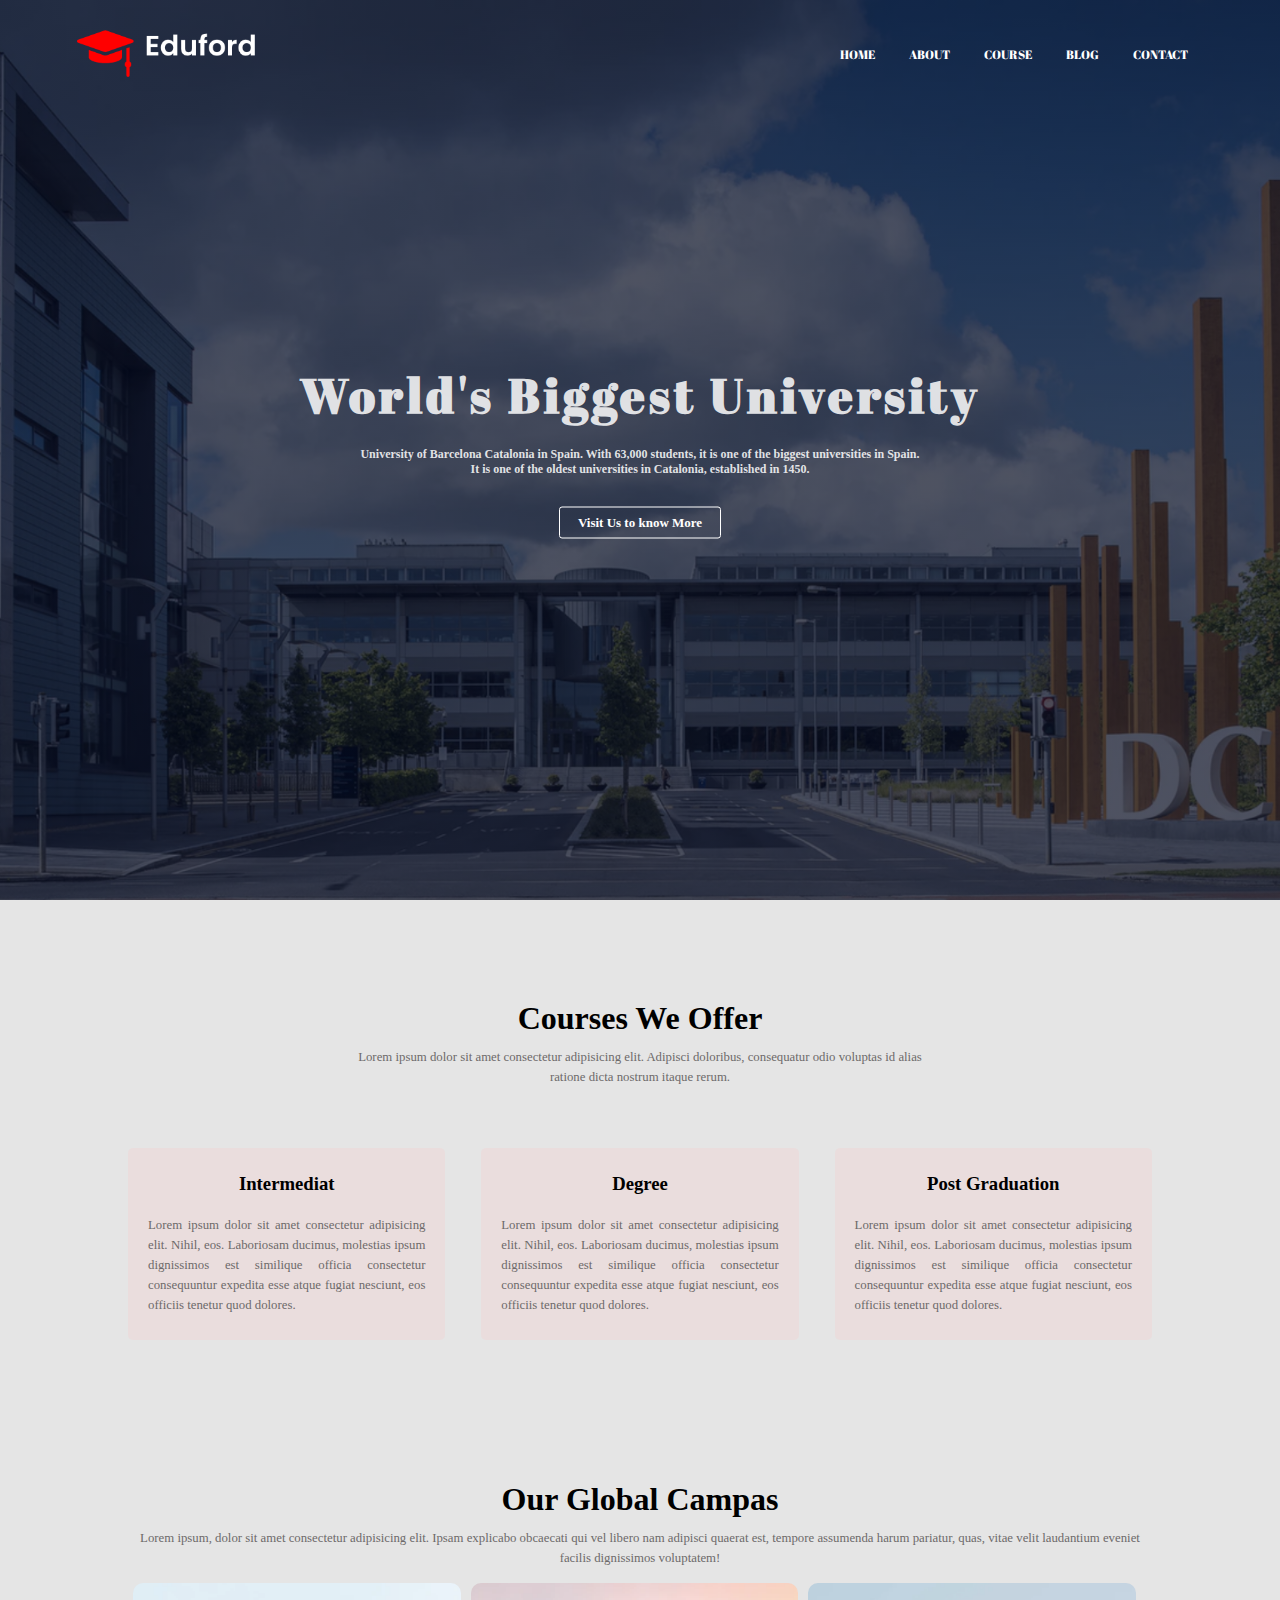
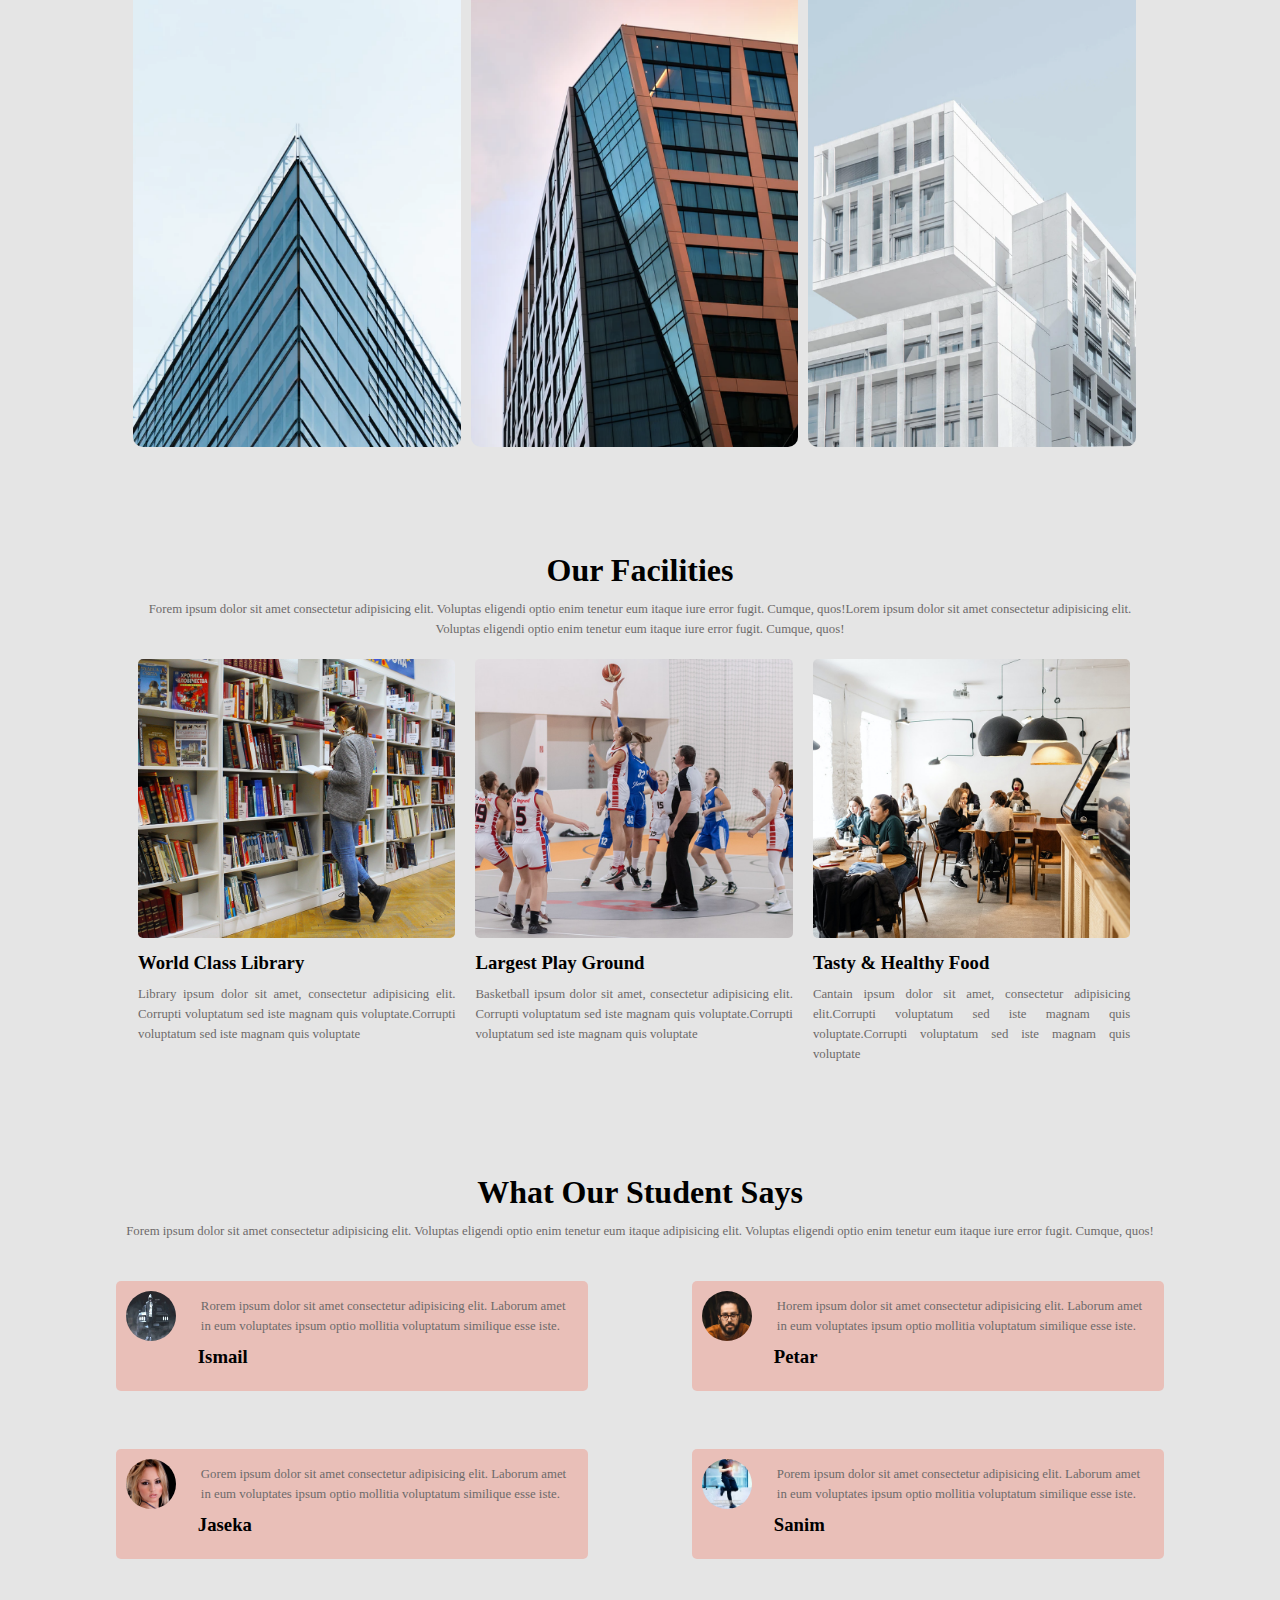
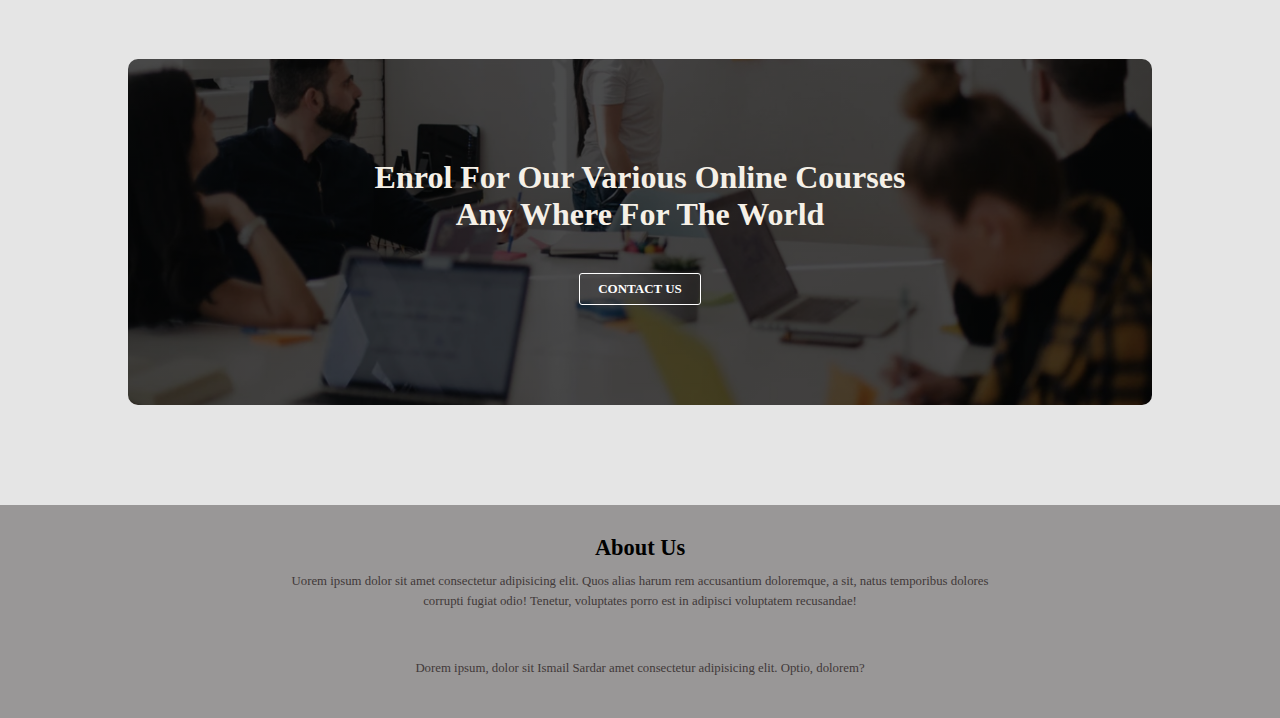
<file: index.html>
<!DOCTYPE html>
<html lang="en">
<head>
    <meta charset="UTF-8">
    <meta http-equiv="X-UA-Compatible" content="IE=edge">
    <meta name="viewport" content="width=device-width, initial-scale=1.0">
    <title>Uni-virsitet web site</title>

    <!-- css shit link here -->
    <link rel="stylesheet" href="style.css">
    <!-- css shit link here -->

    <!-- google font links -->
    <link rel="preconnect" href="https://fonts.googleapis.com">
    <link rel="preconnect" href="https://fonts.gstatic.com" crossorigin>
    <link href="https://fonts.googleapis.com/css2?family=Abril+Fatface&family=Italianno&family=Satisfy&display=swap" rel="stylesheet">
    
    <!-- google font links -->

    <!-- font awesome link here -->
    <link rel="stylesheet" href="https://pro.fontawesome.com/releases/v5.10.0/css/all.css" integrity="sha384-AYmEC3Yw5cVb3ZcuHtOA93w35dYTsvhLPVnYs9eStHfGJvOvKxVfELGroGkvsg+p" crossorigin="anonymous"/>
    <!-- font awesome link here -->
</head>
<body>
    <!-- Nab bar start here -->

    <section id="header-nav">
        <nav>
            <a href="index.html"><img src="media-s/logo.png" alt="logo"></a>
            <div class="nav-link" id="navlinks">
                <i class="fas fa-times" onclick="hidemenu()"></i>
                <ul>
                    <li><a href="#index.html">home</a></li>
                    <li><a href="adout.html">about</a></li>
                    <li><a href="course.html">course</a></li>
                    <li><a href="blog.html">blog</a></li>
                    <li><a href="contact.html">contact</a></li>
                </ul>
                
            </div>
            <i class="fas fa-bars" onclick="showmenu()"></i>
        </nav>

        <div class="text-box">
            <h1>World's Biggest University</h1>
            <p>University of Barcelona  Catalonia in Spain. With 63,000 students, it is one of the biggest universities in Spain.<br>  It is one of the oldest universities in Catalonia, established in 1450.</p>
            <a href="#" class="baner-btn">Visit Us to know More</a>
        </div>
      
    </section>
    <!-- Nab bar end here -->

    <!-- our cource -->
    <section class="course">

        <h1>Courses We Offer</h1>
        <p>Lorem ipsum dolor sit amet consectetur adipisicing elit. Adipisci doloribus, consequatur odio voluptas id alias <br> ratione dicta nostrum itaque rerum.</p>

         <div class="row">
             <div class="course-col">
                 <h3>Intermediat</h3>
                 <p>Lorem ipsum dolor sit amet consectetur adipisicing elit. Nihil, eos. Laboriosam ducimus, molestias ipsum dignissimos est similique officia consectetur consequuntur expedita esse atque fugiat nesciunt, eos officiis tenetur quod dolores.</p>
             </div>
             <div class="course-col">
                 <h3>Degree</h3>
                 <p>Lorem ipsum dolor sit amet consectetur adipisicing elit. Nihil, eos. Laboriosam ducimus, molestias ipsum dignissimos est similique officia consectetur consequuntur expedita esse atque fugiat nesciunt, eos officiis tenetur quod dolores.</p>
             </div>
             <div class="course-col">
                 <h3>Post Graduation</h3>
                 <p>Lorem ipsum dolor sit amet consectetur adipisicing elit. Nihil, eos. Laboriosam ducimus, molestias ipsum dignissimos est similique officia consectetur consequuntur expedita esse atque fugiat nesciunt, eos officiis tenetur quod dolores.</p>
             </div>
         </div>
    </section>
    <!-- our cource end-->

    <!-- our campas start here -->

    <section class="campas">
        <h1>Our Global Campas</h1>
        <p>Lorem ipsum, dolor sit amet consectetur adipisicing elit. Ipsam explicabo obcaecati qui vel libero nam adipisci quaerat est, tempore assumenda harum pariatur, quas, vitae velit laudantium eveniet facilis dignissimos voluptatem!</p>

        <div class="campas-row">
            <div class="campas-colam">
                <img src="media-s/london.png" alt="">
                <div class="layer">
                    <h3>LONDON</h3>
                </div>
            </div>
            <div class="campas-colam">
                <img src="media-s/newyork.png" alt="">
                <div class="layer">
                    <h3>New-Yoek</h3>
                </div>
            </div>
            <div class="campas-colam">
                <img src="media-s/washington.png" alt="">
                <div class="layer">
                    <h3>Washington-DC</h3>
                </div>
            </div>
        </div>
    </section>

    <!-- our campas end here -->

    <!-- Facilities start-->

    <section class="facilities">
        <h1>Our Facilities</h1>
        <p>Forem ipsum dolor sit amet consectetur adipisicing elit. Voluptas eligendi optio enim tenetur eum itaque iure error fugit. Cumque, quos!Lorem ipsum dolor sit amet consectetur adipisicing elit. Voluptas eligendi optio enim tenetur eum itaque iure error fugit. Cumque, quos!</p>
        <div class="faclities-row">
            <div class="faclitise-col">
                <img src="media-s/library.png" alt="libarey">
                <h3>World Class Library</h3>
                <p>Library ipsum dolor sit amet, consectetur adipisicing elit. Corrupti voluptatum sed iste magnam quis voluptate.Corrupti voluptatum sed iste magnam quis voluptate</p>
            </div>
            <div class="faclitise-col">
                <img src="media-s/basketball.png" alt="basketball">
                <h3>Largest Play Ground</h3>
                <p>Basketball ipsum dolor sit amet, consectetur adipisicing elit. Corrupti voluptatum sed iste magnam quis voluptate.Corrupti voluptatum sed iste magnam quis voluptate</p>
            </div>
            <div class="faclitise-col">
                <img src="media-s/cafeteria.png" alt="libarey">
                <h3>Tasty & Healthy Food</h3>
                <p>Cantain ipsum dolor sit amet, consectetur adipisicing elit.Corrupti voluptatum sed iste magnam quis voluptate.Corrupti voluptatum sed iste magnam quis voluptate</p>
            </div>
        </div>
    </section>

    <!-- Facilities end-->
  
    <!-- test-monil start here -->

    <section class="test-monial">
        <h1>What Our Student Says</h1>
        <p>Forem ipsum dolor sit amet consectetur adipisicing elit. Voluptas eligendi optio enim tenetur eum itaque adipisicing elit. Voluptas eligendi optio enim tenetur eum itaque iure error fugit. Cumque, quos!</p>
 
        <div class="test-monial-row">
            <div class="test-monial-clom">
                <img src="media-s/boy-standing-alone-with-dar.webp" alt="student">
                <div>
                    <p>Rorem ipsum dolor sit amet consectetur adipisicing elit. Laborum amet in eum voluptates ipsum optio mollitia voluptatum similique esse iste.</p>
                    <h3>Ismail</h3>
                    <i class="fas fa-star"></i>
                    <i class="fas fa-star"></i>
                    <i class="fas fa-star"></i>
                    <i class="fas fa-star"></i>
                    <i class="fas fa-star"></i>
                    
                </div>
            </div>
            <div class="test-monial-clom">
                <img src="media-s/user2.jpg" alt="student">
                <div>
                    <p>Horem ipsum dolor sit amet consectetur adipisicing elit. Laborum amet in eum voluptates ipsum optio mollitia voluptatum similique esse iste.</p>
                    <h3>Petar</h3>
                    <i class="fas fa-star"></i>
                    <i class="fas fa-star"></i>
                    <i class="fas fa-star"></i>
                    <i class="fas fa-star"></i>
                    <i class="fas fa-star-half-alt"></i>
                </div>
            </div>
        </div>

        <div class="test-monial-row">
            <div class="test-monial-clom">
                <img src="media-s/user1.jpg" alt="student">
                <div>
                    <p>Gorem ipsum dolor sit amet consectetur adipisicing elit. Laborum amet in eum voluptates ipsum optio mollitia voluptatum similique esse iste.</p>
                    <h3>Jaseka</h3>
                    <i class="fas fa-star"></i>
                    <i class="fas fa-star"></i>
                    <i class="fas fa-star"></i>
                    <i class="fas fa-star-half-alt"></i>
                    <i class="far fa-star"></i>
                </div>
            </div>
            <div class="test-monial-clom">
                <img src="media-s/wp6120154.webp" alt="student">
                <div>
                    <p>Porem ipsum dolor sit amet consectetur adipisicing elit. Laborum amet in eum voluptates ipsum optio mollitia voluptatum similique esse iste.</p>
                    <h3>Sanim</h3>
                    <i class="fas fa-star"></i>
                    <i class="fas fa-star"></i>
                    <i class="fas fa-star"></i>
                    <i class="fas fa-star"></i>
                    <i class="far fa-star"></i>
                </div>
            </div>
        </div>
    </section>
    <!-- test-monil end here -->

    <!-- contact start here -->
    <section class="cta">
        <h1>Enrol For Our Various Online Courses <br>Any Where For The World </h1>
        <a href="#" class="baner-btn">CONTACT US</a>
    </section>
    <!-- contact end here -->

    <section class="footer">
        <h4>About Us</h4>
        <p>Uorem ipsum dolor sit amet consectetur adipisicing elit. Quos alias harum rem accusantium doloremque, a sit, natus  temporibus dolores <br> corrupti fugiat odio! Tenetur, 
        voluptates porro est in adipisci voluptatem recusandae!</p>
        <div class="icon">
            <i class="fab fa-facebook"></i>
            <i class="fab fa-instagram"></i>
            <i class="fab fa-reddit"></i>
            <i class="fab fa-whatsapp"></i>
            <i class="fab fa-linkedin"></i>
        </div>
        <p>Dorem ipsum, dolor sit <i class="fas fa-copyright"></i><b> Ismail Sardar</b> amet consectetur adipisicing elit. Optio, dolorem?</p>
    </section>














    <!-- java serpet sart here -->

    <script>

        var navlinks = document.getElementById("navlinks");
        function showmenu(){
            navlinks.style.right = "0";
        }
        function hidemenu(){
            navlinks.style.right = "-200px";
        }

    </script>

    <!-- java serpet end here -->
</body>
</html>
</file>
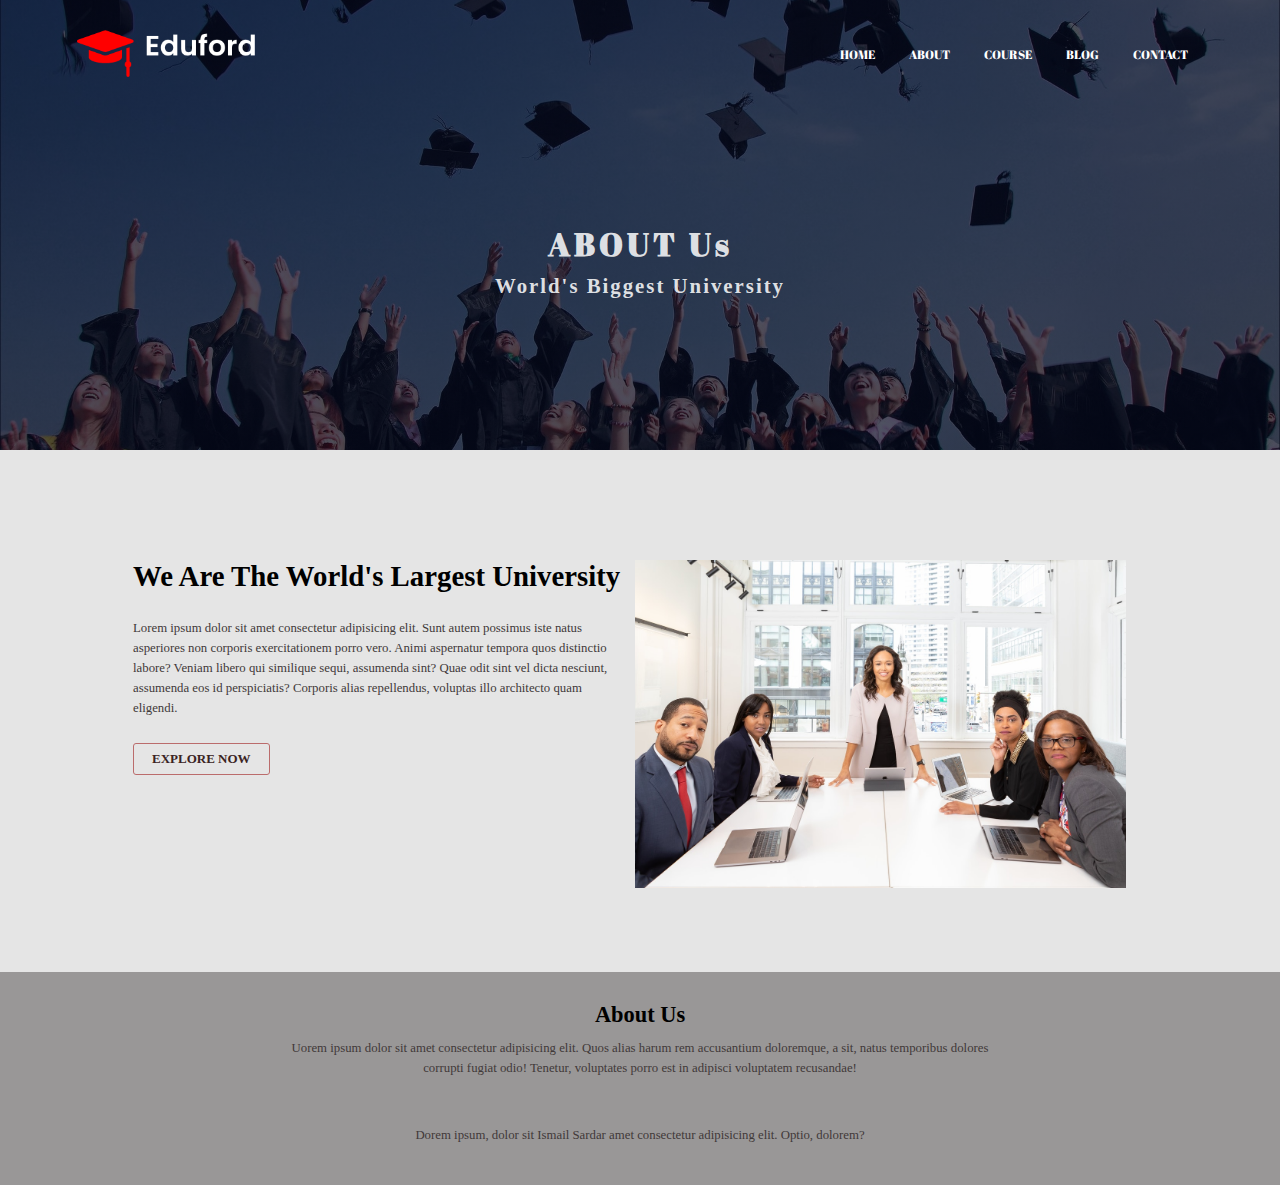
<file: adout.html>
<!DOCTYPE html>
<html lang="en">
<head>
    <meta charset="UTF-8">
    <meta http-equiv="X-UA-Compatible" content="IE=edge">
    <meta name="viewport" content="width=device-width, initial-scale=1.0">
    <title>Uni-virsitet web site</title>

    <!-- css shit link here -->
    <link rel="stylesheet" href="style.css">
    <!-- css shit link here -->

    <!-- google font links -->
    <link rel="preconnect" href="https://fonts.googleapis.com">
    <link rel="preconnect" href="https://fonts.gstatic.com" crossorigin>
    <link href="https://fonts.googleapis.com/css2?family=Abril+Fatface&family=Italianno&family=Satisfy&display=swap" rel="stylesheet">
    
    <!-- google font links -->

    <!-- font awesome link here -->
    <link rel="stylesheet" href="https://pro.fontawesome.com/releases/v5.10.0/css/all.css" integrity="sha384-AYmEC3Yw5cVb3ZcuHtOA93w35dYTsvhLPVnYs9eStHfGJvOvKxVfELGroGkvsg+p" crossorigin="anonymous"/>
    <!-- font awesome link here -->
</head>
<body>
    <!-- Nab bar start here -->

    <section id="about-nav" >
        <nav>
            <a href="index.html"><img src="media-s/logo.png" alt="logo"></a>
            <div class="nav-link" id="navlinks">
                <i class="fas fa-times" onclick="hidemenu()"></i>
                <ul>
                    <li><a href="index.html">home</a></li>
                    <li><a href="adout.html">about</a></li>
                    <li><a href="course.html">course</a></li>
                    <li><a href="blog.html">blog</a></li>
                    <li><a href="contact.html">contact</a></li>
                </ul>
                
            </div>
            <i class="fas fa-bars" onclick="showmenu()"></i>
        </nav>

        <div class="about text-box">
            <h1>
                ABOUT Us
            </h1>
            <p>World's Biggest University</p>
            
        </div>
      
    </section>
    <!-- Nab bar end here -->
<section class="about-us">
   <div class="about-row">
       <div class="about-colm">
           <h1>We Are The World's Largest University</h1>
           <p>Lorem ipsum dolor sit amet consectetur adipisicing elit. Sunt autem possimus iste natus asperiores non corporis exercitationem porro vero. Animi aspernatur tempora quos distinctio labore? Veniam libero qui similique sequi, assumenda sint? Quae odit sint vel dicta nesciunt, assumenda eos id perspiciatis? Corporis alias repellendus, voluptas illo architecto quam eligendi.</p>
           <a href="#" class="baner-btn ab-bt">EXPLORE NOW</a>
       </div>
       <div class="about-colm">
           <img src="media-s/about.jpg" alt="" >
       </div>
   </div>
</section>  

  <!-- ------footer start here----- -->
    <section class="footer">
        <h4>About Us</h4>
        <p>Uorem ipsum dolor sit amet consectetur adipisicing elit. Quos alias harum rem accusantium doloremque, a sit, natus  temporibus dolores <br> corrupti fugiat odio! Tenetur, 
        voluptates porro est in adipisci voluptatem recusandae!</p>
        <div class="icon">
            <i class="fab fa-facebook"></i>
            <i class="fab fa-instagram"></i>
            <i class="fab fa-reddit"></i>
            <i class="fab fa-whatsapp"></i>
            <i class="fab fa-linkedin"></i>
        </div>
        <p>Dorem ipsum, dolor sit <i class="fas fa-copyright"></i><b> Ismail Sardar</b> amet consectetur adipisicing elit. Optio, dolorem?</p>
    </section>














    <!-- java serpet sart here -->

    <script>

        var navlinks = document.getElementById("navlinks");
        function showmenu(){
            navlinks.style.right = "0";
        }
        function hidemenu(){
            navlinks.style.right = "-200px";
        }

    </script>

    <!-- java serpet end here -->
</body>
</html>
</file>
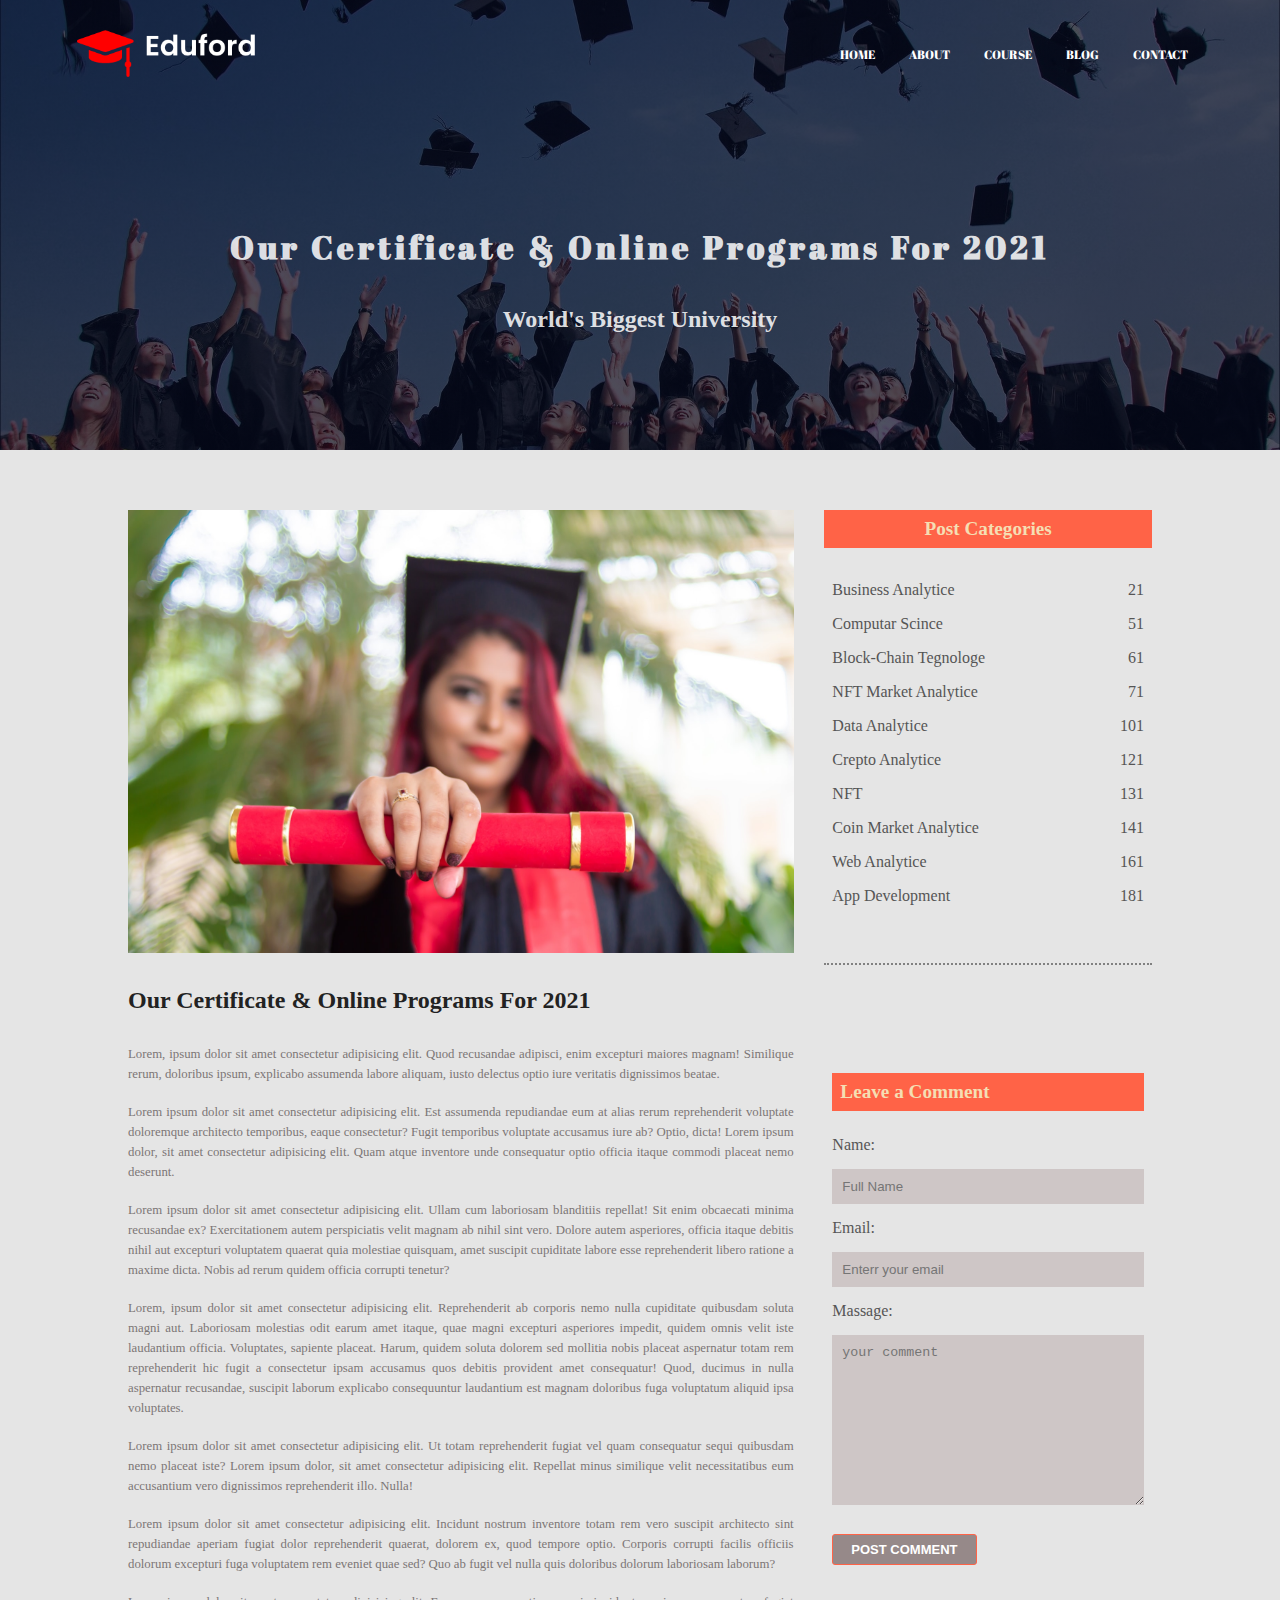
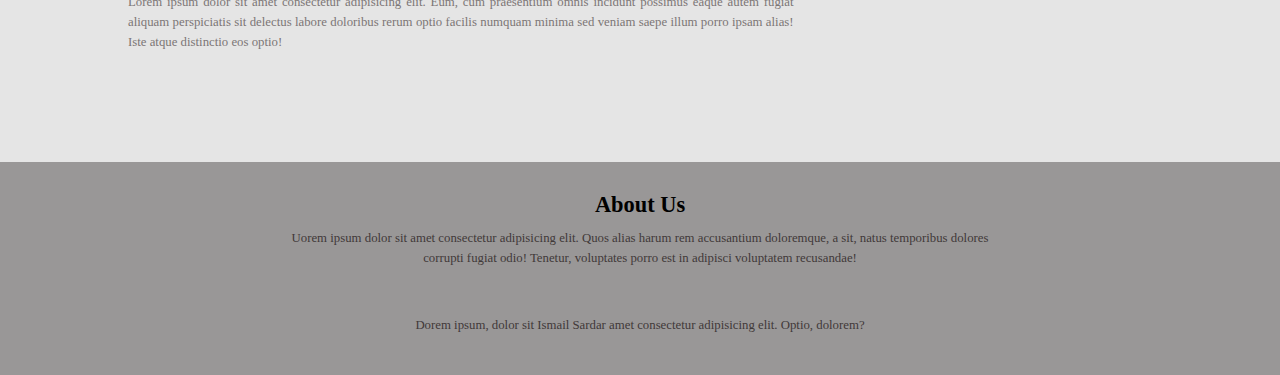
<file: blog.html>
<!DOCTYPE html>
<html lang="en">
<head>
    <meta charset="UTF-8">
    <meta http-equiv="X-UA-Compatible" content="IE=edge">
    <meta name="viewport" content="width=device-width, initial-scale=1.0">
    <title>Uni-virsitet web site</title>

    <!-- css shit link here -->
    <link rel="stylesheet" href="style.css">
    <!-- css shit link here -->

    <!-- google font links -->
    <link rel="preconnect" href="https://fonts.googleapis.com">
    <link rel="preconnect" href="https://fonts.gstatic.com" crossorigin>
    <link href="https://fonts.googleapis.com/css2?family=Abril+Fatface&family=Italianno&family=Satisfy&display=swap" rel="stylesheet">
    
    <!-- google font links -->

    <!-- font awesome link here -->
    <link rel="stylesheet" href="https://pro.fontawesome.com/releases/v5.10.0/css/all.css" integrity="sha384-AYmEC3Yw5cVb3ZcuHtOA93w35dYTsvhLPVnYs9eStHfGJvOvKxVfELGroGkvsg+p" crossorigin="anonymous"/>
    <!-- font awesome link here -->
</head>
<body>
<!-- Nab bar start here -->

    <section id="about-nav" >
        <nav>
            <a href="index.html"><img src="media-s/logo.png" alt="logo"></a>
            <div class="nav-link" id="navlinks">
                <i class="fas fa-times" onclick="hidemenu()"></i>
                <ul>
                    <li><a href="index.html">home</a></li>
                    <li><a href="adout.html">about</a></li>
                    <li><a href="course.html">course</a></li>
                    <li><a href="blog.html">blog</a></li>
                    <li><a href="contact.html">contact</a></li>
                </ul>
                
            </div>
            <i class="fas fa-bars" onclick="showmenu()"></i>
        </nav>

        <div class="blog text-box">
            <h1>
              Our Certificate & Online Programs For 2021
            </h1>
            <br>
            <p>World's Biggest University</p>
            
        </div>
      
    </section>
<!-- Nab bar end here -->

<!-- -----Blog start------- -->

<section class="blog-content">
    <div class="blog-row">
        <div class="blog-left">
            <img src="media-s/certificate.jpg" alt="blog">
            <h2>Our Certificate & Online Programs For 2021</h2>
            <p>Lorem, ipsum dolor sit amet consectetur adipisicing elit. Quod recusandae adipisci, enim excepturi maiores magnam! Similique rerum, doloribus ipsum, explicabo assumenda labore aliquam, iusto delectus optio iure veritatis dignissimos beatae.</p>
            <br>
            <p>Lorem ipsum dolor sit amet consectetur adipisicing elit. Est assumenda repudiandae eum at alias rerum reprehenderit voluptate doloremque architecto temporibus, eaque consectetur? Fugit temporibus voluptate accusamus iure ab? Optio, dicta! Lorem ipsum dolor, sit amet consectetur adipisicing elit. Quam atque inventore unde consequatur optio officia itaque commodi placeat nemo deserunt.</p>
            <br>
            <p>Lorem ipsum dolor sit amet consectetur adipisicing elit. Ullam cum laboriosam blanditiis repellat! Sit enim obcaecati minima recusandae ex? Exercitationem autem perspiciatis velit magnam ab nihil sint vero. Dolore autem asperiores, officia itaque debitis nihil aut excepturi voluptatem quaerat quia molestiae quisquam, amet suscipit cupiditate labore esse reprehenderit libero ratione a maxime dicta. Nobis ad rerum quidem officia corrupti tenetur?</p>
            <br>
            <p>Lorem, ipsum dolor sit amet consectetur adipisicing elit. Reprehenderit ab corporis nemo nulla cupiditate quibusdam soluta magni aut. Laboriosam molestias odit earum amet itaque, quae magni excepturi asperiores impedit, quidem omnis velit iste laudantium officia. Voluptates, sapiente placeat. Harum, quidem soluta dolorem sed mollitia nobis placeat aspernatur totam rem reprehenderit hic fugit a consectetur ipsam accusamus quos debitis provident amet consequatur! Quod, ducimus in nulla aspernatur recusandae, suscipit laborum explicabo consequuntur laudantium est magnam doloribus fuga voluptatum aliquid ipsa voluptates.</p>
            <br>
            <p>Lorem ipsum dolor sit amet consectetur adipisicing elit. Ut totam reprehenderit fugiat vel quam consequatur sequi quibusdam nemo placeat iste? Lorem ipsum dolor, sit amet consectetur adipisicing elit. Repellat minus similique velit necessitatibus eum accusantium vero dignissimos reprehenderit illo. Nulla!</p>
            <br>
            <p>Lorem ipsum dolor sit amet consectetur adipisicing elit. Incidunt nostrum inventore totam rem vero suscipit architecto sint repudiandae aperiam fugiat dolor reprehenderit quaerat, dolorem ex, quod tempore optio. Corporis corrupti facilis officiis dolorum excepturi fuga voluptatem rem eveniet quae sed? Quo ab fugit vel nulla quis doloribus dolorum laboriosam laborum?</p>
            <br>
            <p>Lorem ipsum dolor sit amet consectetur adipisicing elit. Eum, cum praesentium omnis incidunt possimus eaque autem fugiat aliquam perspiciatis sit delectus labore doloribus rerum optio facilis numquam minima sed veniam saepe illum porro ipsam alias! Iste atque distinctio eos optio!</p>
        </div>
        <div class="blog-right">
            <h3>Post Categories</h3>
            <div>
                <span>Business Analytice</span>
                <span>21</span>
            </div>
            <div>
                <span>Computar Scince</span>
                <span>51</span>
            </div>
            <div>
                <span>Block-Chain Tegnologe</span>
                <span>61</span>
            </div>
            <div>
                <span>NFT Market Analytice</span>
                <span>71</span>
            </div>
            <div>
                <span>Data Analytice</span>
                <span>101</span>
            </div>
            <div>
                <span>Crepto Analytice</span>
                <span>121</span>
            </div>
            <div>
                <span>NFT</span>
                <span>131</span>
            </div>
            <div>
                <span>Coin Market Analytice</span>
                <span>141</span>
            </div>
            <div>
                <span>Web Analytice</span>
                <span>161</span>
            </div>
            <div>
                <span>App Development</span>
                <span>181</span>
            </div>
            <hr class="style-hr">
            <div class="coment-box">
                <h3>Leave a Comment</h3>
                <from class="coment-from">
                    <label for="name">Name:</label>
                    <input type="text" placeholder="Full Name">
                    <label for="name">Email:</label>
                    <input type="email" placeholder="Enterr your email">
                    <label for="name">Massage:</label>
                    <textarea  rows="10" placeholder="your comment"></textarea>
                    <button type="submit" class="baner-btn submit-btn">POST COMMENT</button>
                </from>
            </div>
        </div>
    </div>
</section>

<!-- -----Blog end------- -->



<!-- ------footer start here----- -->
    <section class="footer">
        <h4>About Us</h4>
        <p>Uorem ipsum dolor sit amet consectetur adipisicing elit. Quos alias harum rem accusantium doloremque, a sit, natus  temporibus dolores <br> corrupti fugiat odio! Tenetur, 
        voluptates porro est in adipisci voluptatem recusandae!</p>
        <div class="icon">
            <i class="fab fa-facebook"></i>
            <i class="fab fa-instagram"></i>
            <i class="fab fa-reddit"></i>
            <i class="fab fa-whatsapp"></i>
            <i class="fab fa-linkedin"></i>
        </div>
        <p>Dorem ipsum, dolor sit <i class="fas fa-copyright"></i><b> Ismail Sardar</b> amet consectetur adipisicing elit. Optio, dolorem?</p>
    </section>














    <!-- java serpet sart here -->

    <script>

        var navlinks = document.getElementById("navlinks");
        function showmenu(){
            navlinks.style.right = "0";
        }
        function hidemenu(){
            navlinks.style.right = "-200px";
        }

    </script>

    <!-- java serpet end here -->
</body>
</html>
</file>
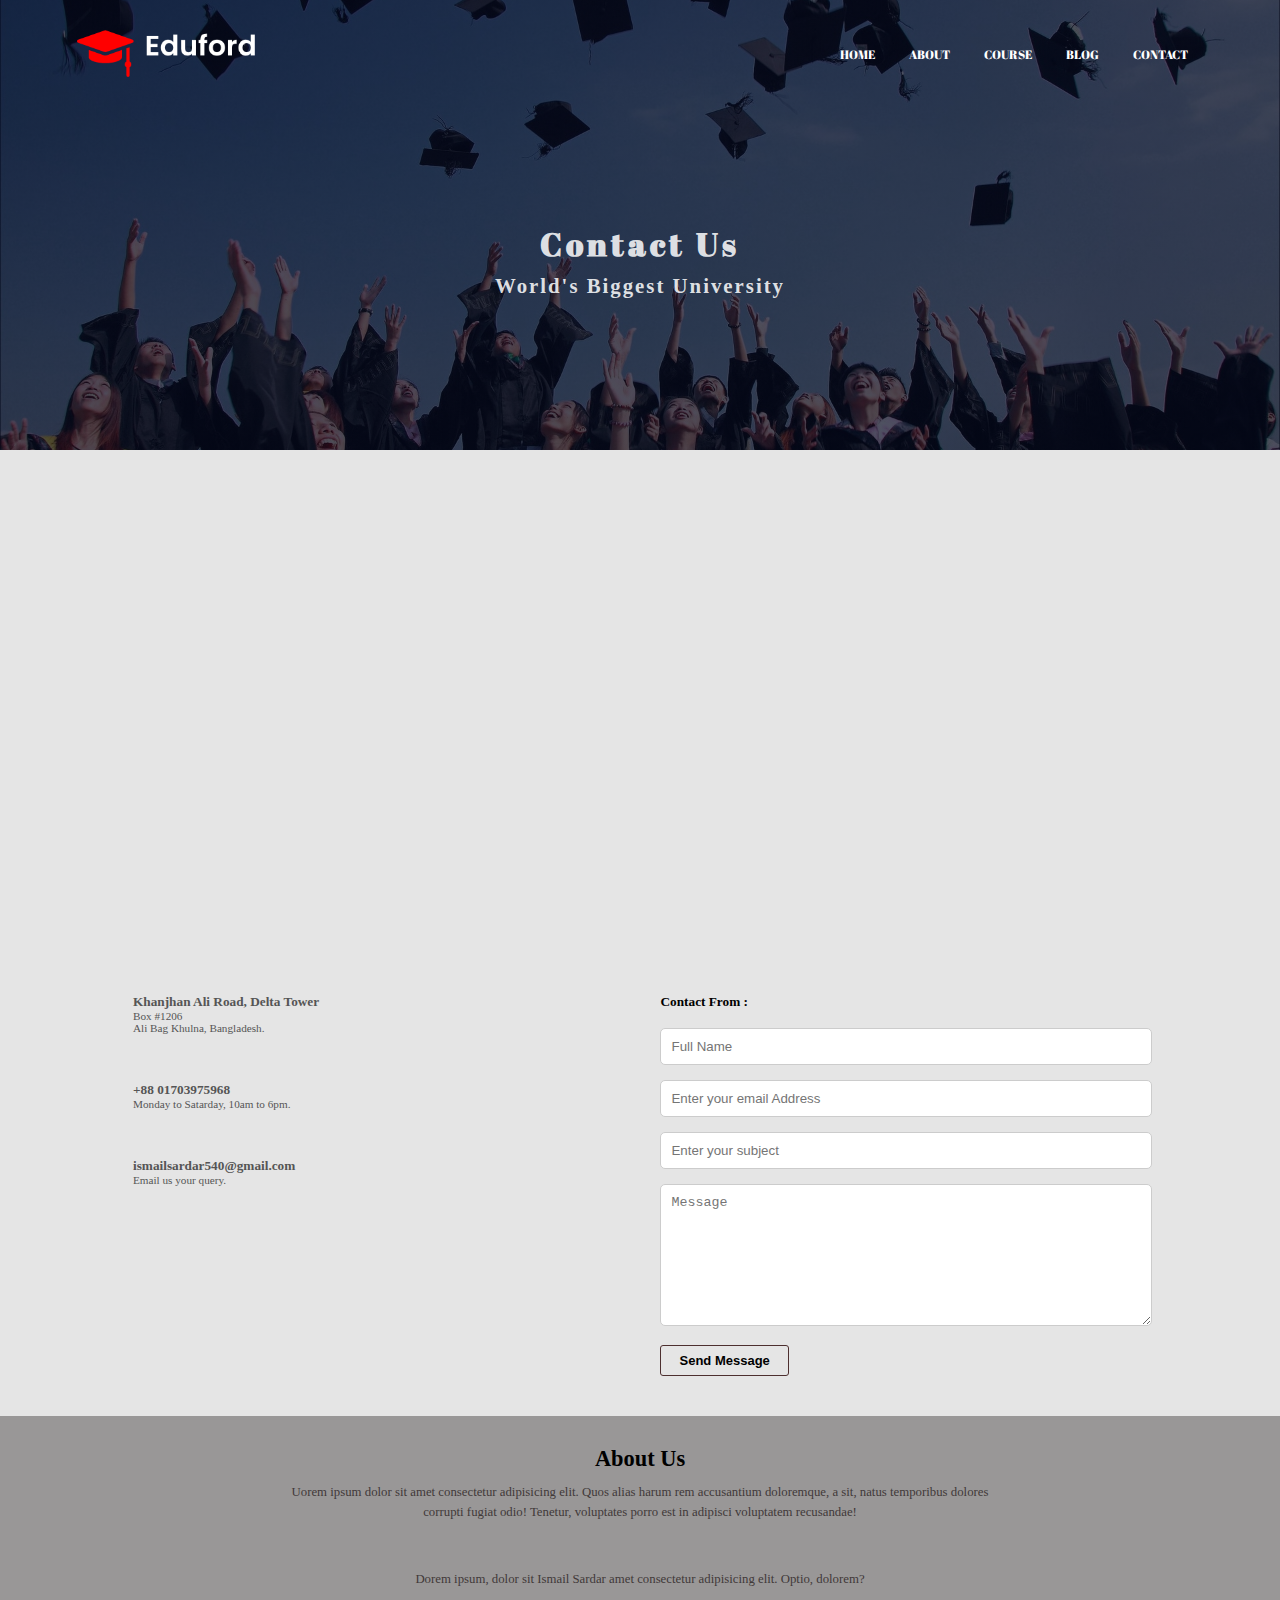
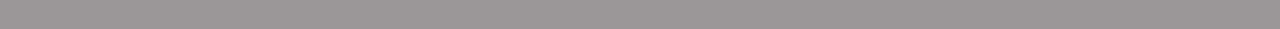
<file: contact.html>
<!DOCTYPE html>
<html lang="en">
<head>
    <meta charset="UTF-8">
    <meta http-equiv="X-UA-Compatible" content="IE=edge">
    <meta name="viewport" content="width=device-width, initial-scale=1.0">
    <title>Uni-virsitet web site</title>

    <!-- css shit link here -->
    <link rel="stylesheet" href="style.css">
    <!-- css shit link here -->

    <!-- google font links -->
    <link rel="preconnect" href="https://fonts.googleapis.com">
    <link rel="preconnect" href="https://fonts.gstatic.com" crossorigin>
    <link href="https://fonts.googleapis.com/css2?family=Abril+Fatface&family=Italianno&family=Satisfy&display=swap" rel="stylesheet">
    
    <!-- google font links -->

    <!-- font awesome link here -->
    <link rel="stylesheet" href="https://pro.fontawesome.com/releases/v5.10.0/css/all.css" integrity="sha384-AYmEC3Yw5cVb3ZcuHtOA93w35dYTsvhLPVnYs9eStHfGJvOvKxVfELGroGkvsg+p" crossorigin="anonymous"/>
    <!-- font awesome link here -->
</head>
<body>
    <!-- Nab bar start here -->

    <section id="about-nav" >
        <nav>
            <a href="index.html"><img src="media-s/logo.png" alt="logo"></a>
            <div class="nav-link" id="navlinks">
                <i class="fas fa-times" onclick="hidemenu()"></i>
                <ul>
                    <li><a href="index.html">home</a></li>
                    <li><a href="adout.html">about</a></li>
                    <li><a href="course.html">course</a></li>
                    <li><a href="blog.html">blog</a></li>
                    <li><a href="contact.html">contact</a></li>
                </ul>
                
            </div>
            <i class="fas fa-bars" onclick="showmenu()"></i>
        </nav>

        <div class="about text-box">
            <h1>
                Contact Us
            </h1>
            <p>World's Biggest University</p>
            
        </div>
      
    </section>
    <!-- Nab bar end here -->

<!-- -------contact us start---------->

<section class="location">

    <iframe src="https://www.google.com/maps/embed?pb=!1m18!1m12!1m3!1d3678.006883418324!2d89.5317344149278!3d22.80220883024997!2m3!1f0!2f0!3f0!3m2!1i1024!2i768!4f13.1!3m3!1m2!1s0x39ff85490c50d28f%3A0xadae6f7b93b7069a!2sKhulna%20University!5e0!3m2!1sen!2sbd!4v1643358312662!5m2!1sen!2sbd" style="border:0;" allowfullscreen="" loading="lazy"></iframe>

</section>

<section class="contact-us">

    <div class="contact-row">
        <div class="contact-colam">
            <div>
                <i class="fas fa-home"></i>
                <span>
                    <h5>Khanjhan Ali Road, Delta Tower</h5>
                    <p>Box #1206 <br> Ali Bag Khulna, Bangladesh.</p>
                </span>
            </div>
            <div>
                <i class="fas fa-phone"></i>
                <span>
                    <h5>+88 01703975968</h5>
                    <p>Monday to Satarday, 10am to 6pm.</p>
                </span>
            </div>
            <div>
                <i class="fas fa-envelope"></i>
                <span>
                    <h5>ismailsardar540@gmail.com</h5>
                    <p>Email us your query.</p>
                </span>
            </div>
        </div>
        <div class="contact-colam">

            <h5>Contact From :</h5><br>
            <form action="">
                <input type="text" placeholder="Full Name" required>
                <input type="email" placeholder="Enter your email Address" required>
                <input type="text" placeholder="Enter your subject" required>
                <textarea rows="8" placeholder="Message" required></textarea>
                <button type="submit" class="baner-btn contact-btn">Send Message</button>
            </form>

        </div>
    </div>
</section>
<!-- -------contact us end-------- -->








  <!-- ------footer start here----- -->
    <section class="footer">
        <h4>About Us</h4>
        <p>Uorem ipsum dolor sit amet consectetur adipisicing elit. Quos alias harum rem accusantium doloremque, a sit, natus  temporibus dolores <br> corrupti fugiat odio! Tenetur, 
        voluptates porro est in adipisci voluptatem recusandae!</p>
        <div class="icon">
            <i class="fab fa-facebook"></i>
            <i class="fab fa-instagram"></i>
            <i class="fab fa-reddit"></i>
            <i class="fab fa-whatsapp"></i>
            <i class="fab fa-linkedin"></i>
        </div>
        <p>Dorem ipsum, dolor sit <i class="fas fa-copyright"></i><b> Ismail Sardar</b> amet consectetur adipisicing elit. Optio, dolorem?</p>
    </section>














    <!-- java serpet sart here -->

    <script>

        var navlinks = document.getElementById("navlinks");
        function showmenu(){
            navlinks.style.right = "0";
        }
        function hidemenu(){
            navlinks.style.right = "-200px";
        }

    </script>

    <!-- java serpet end here -->
</body>
</html>
</file>
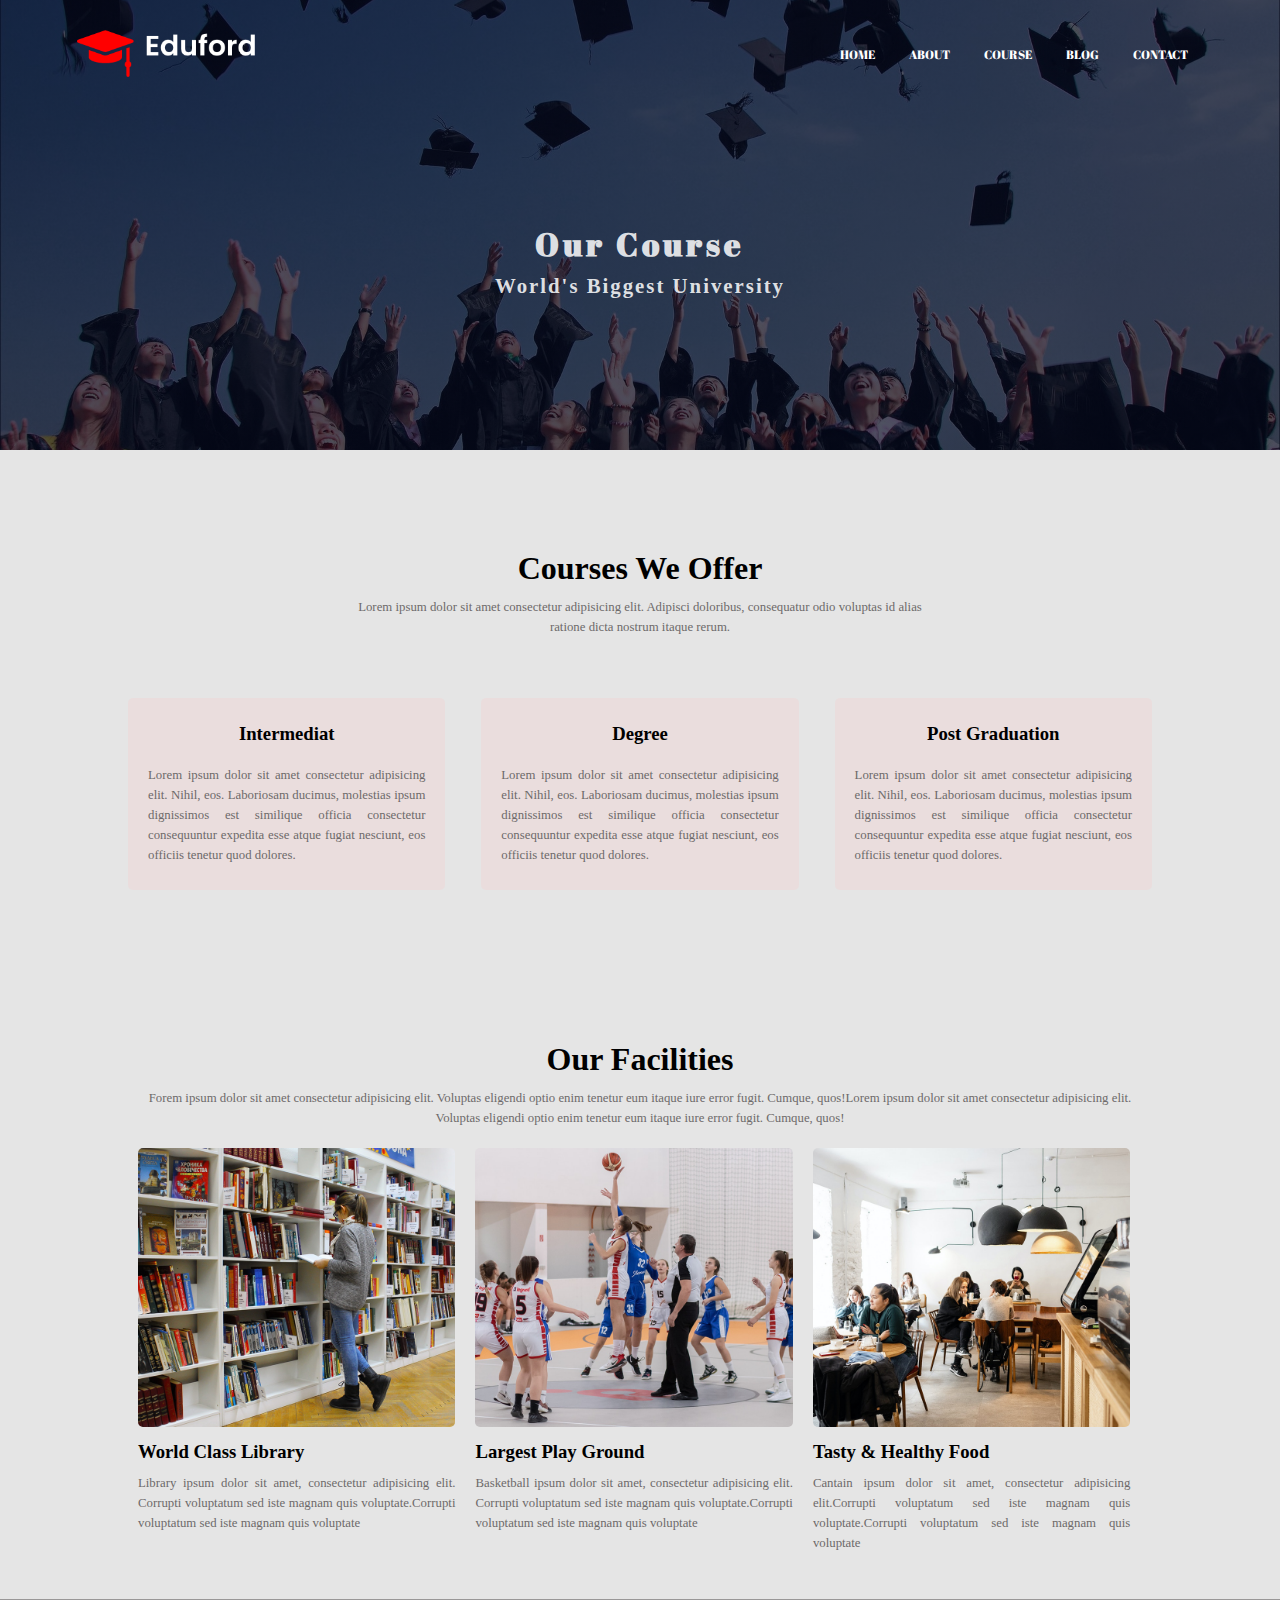
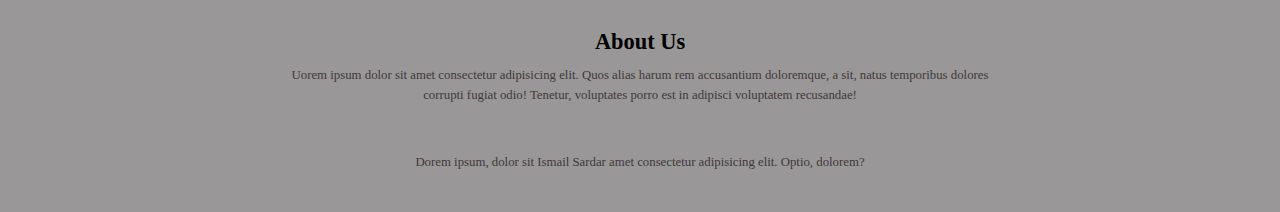
<file: course.html>
<!DOCTYPE html>
<html lang="en">
<head>
    <meta charset="UTF-8">
    <meta http-equiv="X-UA-Compatible" content="IE=edge">
    <meta name="viewport" content="width=device-width, initial-scale=1.0">
    <title>Uni-virsitet web site</title>

    <!-- css shit link here -->
    <link rel="stylesheet" href="style.css">
    <!-- css shit link here -->

    <!-- google font links -->
    <link rel="preconnect" href="https://fonts.googleapis.com">
    <link rel="preconnect" href="https://fonts.gstatic.com" crossorigin>
    <link href="https://fonts.googleapis.com/css2?family=Abril+Fatface&family=Italianno&family=Satisfy&display=swap" rel="stylesheet">
    
    <!-- google font links -->

    <!-- font awesome link here -->
    <link rel="stylesheet" href="https://pro.fontawesome.com/releases/v5.10.0/css/all.css" integrity="sha384-AYmEC3Yw5cVb3ZcuHtOA93w35dYTsvhLPVnYs9eStHfGJvOvKxVfELGroGkvsg+p" crossorigin="anonymous"/>
    <!-- font awesome link here -->
</head>
<body>
<!-- Nab bar start here -->

    <section id="about-nav" >
        <nav>
            <a href="index.html"><img src="media-s/logo.png" alt="logo"></a>
            <div class="nav-link" id="navlinks">
                <i class="fas fa-times" onclick="hidemenu()"></i>
                <ul>
                    <li><a href="index.html">home</a></li>
                    <li><a href="adout.html">about</a></li>
                    <li><a href="course.html">course</a></li>
                    <li><a href="blog.html">blog</a></li>
                    <li><a href="contact.html">contact</a></li>
                </ul>
                
            </div>
            <i class="fas fa-bars" onclick="showmenu()"></i>
        </nav>

        <div class="about text-box">
            <h1>
               Our Course
            </h1>
            <p>World's Biggest University</p>
            
        </div>
      
    </section>
<!-- Nab bar end here -->

<!-- -----cource start------- -->

<section class="course">

    <h1>Courses We Offer</h1>
    <p>Lorem ipsum dolor sit amet consectetur adipisicing elit. Adipisci doloribus, consequatur odio voluptas id alias <br> ratione dicta nostrum itaque rerum.</p>

     <div class="row">
         <div class="course-col">
             <h3>Intermediat</h3>
             <p>Lorem ipsum dolor sit amet consectetur adipisicing elit. Nihil, eos. Laboriosam ducimus, molestias ipsum dignissimos est similique officia consectetur consequuntur expedita esse atque fugiat nesciunt, eos officiis tenetur quod dolores.</p>
         </div>
         <div class="course-col">
             <h3>Degree</h3>
             <p>Lorem ipsum dolor sit amet consectetur adipisicing elit. Nihil, eos. Laboriosam ducimus, molestias ipsum dignissimos est similique officia consectetur consequuntur expedita esse atque fugiat nesciunt, eos officiis tenetur quod dolores.</p>
         </div>
         <div class="course-col">
             <h3>Post Graduation</h3>
             <p>Lorem ipsum dolor sit amet consectetur adipisicing elit. Nihil, eos. Laboriosam ducimus, molestias ipsum dignissimos est similique officia consectetur consequuntur expedita esse atque fugiat nesciunt, eos officiis tenetur quod dolores.</p>
         </div>
     </div>
</section>

<!-- -----cource end------- -->

<!-- -------facilitiese start------- -->

<section class="facilities">
    <h1>Our Facilities</h1>
    <p>Forem ipsum dolor sit amet consectetur adipisicing elit. Voluptas eligendi optio enim tenetur eum itaque iure error fugit. Cumque, quos!Lorem ipsum dolor sit amet consectetur adipisicing elit. Voluptas eligendi optio enim tenetur eum itaque iure error fugit. Cumque, quos!</p>
    <div class="faclities-row">
        <div class="faclitise-col">
            <img src="media-s/library.png" alt="libarey">
            <h3>World Class Library</h3>
            <p>Library ipsum dolor sit amet, consectetur adipisicing elit. Corrupti voluptatum sed iste magnam quis voluptate.Corrupti voluptatum sed iste magnam quis voluptate</p>
        </div>
        <div class="faclitise-col">
            <img src="media-s/basketball.png" alt="basketball">
            <h3>Largest Play Ground</h3>
            <p>Basketball ipsum dolor sit amet, consectetur adipisicing elit. Corrupti voluptatum sed iste magnam quis voluptate.Corrupti voluptatum sed iste magnam quis voluptate</p>
        </div>
        <div class="faclitise-col">
            <img src="media-s/cafeteria.png" alt="libarey">
            <h3>Tasty & Healthy Food</h3>
            <p>Cantain ipsum dolor sit amet, consectetur adipisicing elit.Corrupti voluptatum sed iste magnam quis voluptate.Corrupti voluptatum sed iste magnam quis voluptate</p>
        </div>
    </div>
</section>
<br><br>
<!-- -------facilitiese end------- -->

<!-- ------footer start here----- -->
    <section class="footer">
        <h4>About Us</h4>
        <p>Uorem ipsum dolor sit amet consectetur adipisicing elit. Quos alias harum rem accusantium doloremque, a sit, natus  temporibus dolores <br> corrupti fugiat odio! Tenetur, 
        voluptates porro est in adipisci voluptatem recusandae!</p>
        <div class="icon">
            <i class="fab fa-facebook"></i>
            <i class="fab fa-instagram"></i>
            <i class="fab fa-reddit"></i>
            <i class="fab fa-whatsapp"></i>
            <i class="fab fa-linkedin"></i>
        </div>
        <p>Dorem ipsum, dolor sit <i class="fas fa-copyright"></i><b> Ismail Sardar</b> amet consectetur adipisicing elit. Optio, dolorem?</p>
    </section>














    <!-- java serpet sart here -->

    <script>

        var navlinks = document.getElementById("navlinks");
        function showmenu(){
            navlinks.style.right = "0";
        }
        function hidemenu(){
            navlinks.style.right = "-200px";
        }

    </script>

    <!-- java serpet end here -->
</body>
</html>
</file>
<file: style.css>
*{
    margin: 0;
    padding: 0;
    
}
body{
    background-color: rgba(109, 106, 106, 0.178);
}
/* font-family: 'Abril Fatface', cursive;
font-family: 'Courgette', cursive;
font-family: 'Italianno', cursive;
font-family: 'Satisfy', cursive; */

/* start menu bar and baner design */

#header-nav{
    height: 100vh;
    width: 100%;
    background-image: linear-gradient(rgba(4,9,30,0.7),rgba(4,9,30,0.7)),url(media-s/banner.png);
    background-position: center;
    background-size: cover;
    position: relative;
}
nav{
    display: flex;
    padding: 2% 6%;
    justify-content: space-between;
    align-items: center;
}
img{
    width: 180px;
}
.nav-link{
    flex: 1;
    text-align: right;
}
.nav-link ul li {
   list-style: none;
   display: inline-block;
   padding: 5px 10px;
   margin: 5px;
   position: relative;
   font-family: 'Abril Fatface', cursive;
   transition: 0.4s;
}
.nav-link ul li a{
    color: #fff;
    text-decoration: none;
    font-size: 12px;
    text-transform: uppercase;
}
.nav-link ul li:hover{
    background-color: rgba(128, 128, 128, 0.205);
    border-radius: 5px;
    transform: scale(1.3);
}
/* text box start here */
.text-box{
    width: 90%;
    color: rgba(255, 255, 255, 0.863);
    top: 50%;
    left: 50%;
    transform: translate(-50%,-50%);
    position: absolute;
    text-align: center;
}
.text-box h1{
    font-size: 3rem;
    font-family: 'Abril Fatface', cursive;
    letter-spacing: 4px;
    margin-bottom: 20px;
}
.text-box p{
    font-size: 12px;
    font-weight: bolder;
    margin-bottom: 30px;
}
.baner-btn{
     display: inline-block;
     color: #fff;
     text-decoration: none;
     border: 1px solid #fff;
     padding: 7px 18px;
     border-radius: 3px;
     font-size: 13px;
     font-weight: bolder;
     position: relative;
     background: transparent;
     cursor: pointer;
}
.baner-btn:hover{
    background-color: rgb(248, 69, 4);
    border:1px solid rgb(248, 69, 4);
    transition: 1s;
    
}
nav .fas{
    display: none;
}
/* menu bar and end design */

/* course design start here */
.course{
    width: 80%;
    margin: auto;
    text-align: center;
    padding-top: 100px;
}
.course h1{
    font-size: 2rem;
    font-weight: 600;
}
.course p{
    font-size: 0.8rem;
    color: rgb(109, 106, 106);
    font-weight: 300;
    line-height: 20px;
    padding: 10px;
}
.row{
    margin-top: 5%;
    display: flex;
    justify-content: space-between;
} 
.course-col{
    flex-basis: 31%;
    background-color: #f3d2d267;
    padding: 15px 10px;
    margin-bottom: 5%;
    box-sizing: border-box;
    border-radius: 5px;
    text-align: center;
    transition: 0.5s;
}
.course-col p{
    text-align: justify;
}
.course-col h3{
    text-align: center;
    font-weight: 600;
    padding: 10px 0;
}
.course-col:hover{
    box-shadow: 0 0 20px 0 rgba(0,0,0,0.3);
}
/* course design end here */

/* our campas start here */

.campas{
    width: 80%;
    margin: auto;
    text-align: center;
    padding-top: 90px;
}
.campas h1{
    font-size: 2rem;
    font-weight: 600;
}
.campas p{
    font-size: 0.8rem;
    color: rgb(109, 106, 106);
    font-weight: 300;
    line-height: 20px;
    padding: 10px;
    
}
.campas-colam{
    flex-basis: 32%;
    border-radius: 10px;
    position: relative;
    overflow: hidden;
    margin-bottom: 25px;
    margin: 5px;
}
.campas-colam img{
    width: 100%;
    display: block;
}
.layer{
    height: 100%;
    width: 100%;
    position: absolute;
    top: 0;
    left: 0;
    padding-top: 10px;
    transition: 0.5s;
}
.layer:hover{
    background-color: rgba(241, 50, 16, 0.774);
}
.layer h3{
    width: 100%;
    font-weight: 500;
    font-size: 1.4rem;
    color: rgb(250, 246, 246);
    bottom: 0;
    left: 50%;
    position: absolute;
    transform: translate(-50%);
    opacity: 0;
    transition: 0.5s;
}
.layer:hover h3{
    opacity: 1;
    bottom: 49%;
   
}
.campas-row{
    display: flex;
    
}
/* our campas end here */

/* Facilities start */
.facilities{
    width: 80%;
    text-align: center;
    margin: auto;
    padding-top: 100px;
}
.faclities-row{
    display: flex;
    flex-direction: left;
}
.faclitise-col{
    flex-basis: 31%;
    margin-bottom: 20%;
    text-align: left;
    margin: 10px;
}
.facilities h1{
    font-size: 2rem;
    font-weight: 600;
}
.facilities p{
    font-size: 0.8rem;
    color: rgb(109, 106, 106);
    font-weight: 300;
    line-height: 20px;
    padding: 10px;
}
.faclitise-col img{
    width: 100%;
    border-radius: 5px;
    
}
.faclitise-col h3{
    margin-top: 10px;
    margin-bottom: 10px;
    text-align: left;
}
.faclitise-col p{

    padding: 0;
    text-align: justify;
}
/* Facilities end */

/* testmonial start here */
.test-monial{
    width: 90%;
    padding-top: 100px;
    margin: auto;
    text-align: center;
    
}
.test-monial h1{
    font-size: 2rem;
    font-weight: 600;
}
.test-monial p{
    font-size: 0.8rem;
    color: rgb(109, 106, 106);
    font-weight: 300;
    line-height: 20px;
    padding: 10px;
}
.test-monial-clom{
    display: flex;
    background-color: rgba(248, 53, 19, 0.212);
    flex-basis: 41%;
    margin-bottom: 5%;
    margin: auto;
    border-radius: 5px;
    
}
.test-monial-row{
    margin-top: 30px;
    margin-bottom: 5%;
    display: flex;
    flex-direction: left;
    
}
.test-monial-clom div{
    text-align: left;
    padding: 5px;
}
.test-monial-clom img{
    width: 50px;
    height: 50px;
    border-radius: 50%;
    padding: 10px;
}
.test-monial-clom p{
    text-align: left;
    padding-top: 10px;
    
}
.test-monial-clom h3{
    text-align: left;
    padding-left: 7px;
}
.test-monial-clom i{
   color: rgb(241, 118, 10);
   margin-left: 5px;
   margin-top: 5px;
    
}
/* testmonial end here */

/* call to action */
.cta{
    width: 80%;
    padding: 100px 0;
    text-align: center;
    margin: 100px auto;
    background-image: linear-gradient(rgba(0,0,0,0.7),rgba(0,0,0,0.7)),url(media-s/banner2.jpg);
    background-size: cover;
    background-position: center;
    border-radius: 10px;
}
.cta h1{
    color: rgb(245, 240, 231);
    font-size: 2rem;
    margin-bottom: 40px;
    padding: 0px;
}
/* call to action */

/* -----footer start-------- */

.footer{
    width: 100%;
    padding: 30px 0;
    text-align: center;
    background-color: rgba(109, 106, 106, 0.637);
}
.footer h4{
    font-size: 1.4rem;
}
.footer p{
    font-size: 0.8rem;
    color: rgb(65, 57, 57);
    font-weight: 300;
    line-height: 20px;
    padding: 10px;
}
.icon .fab{
    color: rgb(8, 8, 8);
    font-size: 1.5rem;
    margin: 5px;
}

/* -----footer End-------- */

/* responsive desine start here */

@media (max-width: 700px) {

    .text-box h1{
        font-size: 1.5rem;
        letter-spacing: 1px;
    }
    .nav-link ul li:hover{
        background-color: rgba(128, 128, 128, 0.712);
        border-radius: 5px;
        transform: none;
    }
    .nav-link ul li{
        display: block;
    }
    .nav-link{
        position: fixed;
        background-color:rgba(206, 71, 22, 0.979);
        height: 100vh;
        width: 150px;
        top: 0;
        right: -200px;
        z-index: 2;
        text-align: left;
        transition: 1s;
    }
    nav .fas{
        display: block;
        padding: 15px;
        font-size: 2.3rem;
        color: #fff;
        cursor: pointer;
    }
    .nav-link ul{
        padding: 25px;

    }
    /* cuorce start here */
    .row{
        flex-direction: column;
    }
    /* cuorce end here */

    /* campas start here */
    .campas-row{
        flex-direction: column;
    }
    
    /* campas end here */

    /* Facilities */
    .faclities-row{
        flex-direction: column;
    }
    /* Facilities end*/

    /* testiminol */
    .test-monial-row{
        flex-direction: column;
    }
    .test-monial-clom{
        margin-bottom: 10px;
        width: 100%;
    }
    .test-monial-clom div{
        margin: 0;
        padding: 0;
    }
    .test-monial-clom img{
        margin: 0;
        padding: 0;
        margin-top: 5px;
        margin-left: 5px;
    }
    /* testiminol */

    /* call to action */
    .cta h1{
       margin-bottom: 50px;
        font-size: 1.5rem;
       
    }
    /* call to action */
}

/* responsive desine end here */



/* ------About page start here------ */

#about-nav{

        height: 50vh;
        width: 100%;
        background-image: linear-gradient(rgba(4,9,30,0.7),rgba(4,9,30,0.7)),url(media-s/background.jpg);
        background-position: center;
        background-size: cover;
        position: relative;
    
}
.about{
    margin-top: 50px;
}
.about h1{
    font-size: 2rem;
    padding-bottom: 0;
    margin-bottom: 9px;
}
.about p{
    font-size: 1.3rem;
    letter-spacing: 2px;
}
.about-us{
    width: 80%;
    margin: auto;
    padding-top: 80px;
    padding-bottom: 50px;
}
.about-colm{
    flex-basis: 48%;
    padding: 30px 5px;
}
.about-colm img{
    width: 100%;
}
.about-row{
    display: flex;
}
.about-colm h1{
    font-size: 1.8rem;
    padding-top: 0;
    padding-bottom: 10px;
    font-weight: 600;
}
.about-colm p{
    padding: 15px 0 25px;
    font-size: 0.8rem;
    color: rgb(65, 57, 57);
    font-weight: 300;
    line-height: 20px;
    
}
.ab-bt{
    border: 1px solid rgb(187, 108, 108);
    color: rgb(58, 35, 35);
}

@media (max-width:600px) {

    .about-row{
       flex-direction: column;
    }
    
}

/* ------About page End here------ */

/* ------Blog page start here------ */
.blog-content{
    width: 80%;
    margin: auto;
    padding: 60px 0;
}
.blog-left{
    flex-basis: 65%;
    padding-bottom: 50px ;
}
.blog h1{
    font-size: 2rem;
    text-align: center;
    
}
.blog{
    bottom: 300px;
}
.blog p{
    font-size: 1.5rem;
}
.blog-left img{
    width: 100%;
}
.blog-left h2{
    color: #222;
    padding: 30px 0;
    font-weight: 700;
}
.blog-left p{
    padding: 0;
    font-size: 0.8rem;
    color: rgb(124, 118, 118);
    font-weight: 300;
    line-height: 20px;
    text-align: justify;
    
}
.blog-right{
    flex-basis: 32%;
    margin: 0;
    padding: 0;
}
.blog-right h3{
    background-color: tomato;
    text-align: center;
    color: wheat;
    padding: 8px;
    font-size: 1.2rem;
    margin-bottom: 25px;
    
}
.blog-right div{
    display: flex;
    text-align: center;
    justify-content: space-between;
    color: #555;
    padding: 8px;
    
}
.style-hr{
    margin-top: 50px;
    border: 2px dotted gray;
    border-bottom: none;
    
}
.blog-row{
    display: flex;
    justify-content: space-between;
}
.coment-box{
    /* border: 1px solid; */
    display: flex;
    flex-direction: column;
    margin-top: 100px;
    /* background-color: rgba(216, 191, 216, 0.445); */
}
.coment-box h3{
    text-align: left;
}
.coment-from input,.coment-from textarea{
    width: 100%;
    padding: 10px;
    margin: 15px 0;
    outline: none;
    border: none;
    box-sizing: border-box;
    background-color: rgb(206, 198, 198);
    
}
.coment-from{
    text-align: left;
}

.coment-from button{
    margin: 10px 0;
}
.submit-btn{
    border: 1px solid tomato;
    
    background-color: rgb(150, 137, 137);
}

@media (max-width:600px) {
    .blog h1{
        font-size: 1rem;
        margin-top: 50px ;
    }
    .blog p{
        font-size: 0.9rem;
    }
    .blog-row{
        flex-direction: column;
    }
}

/* ------Blog page end here------ */


/* ------contact us start here-------- */

.location{
    width: 90%;
    margin: auto;
    padding: 70px 0;
}
.location iframe{
    width: 100%;
    height: 400px;
    box-sizing: border-box;
}
.contact-us{
    width: 80%;
    margin: auto;
}
.contact-colam{
    flex-basis: 48%;
    margin-bottom: 40px;
}
.contact-colam div{
    display: flex;
    text-align: center;
    margin-bottom: 48px;
}
.contact-colam span{
    text-align: left;
    padding-left: 5px;
}
.contact-colam div .fas{
    font-size: 1.2rem;
    color: rgba(255, 0, 0, 0.849);
}
.contact-colam div p{
    font-size: 0.7rem;
    color: #555;
 
}
.contact-colam div h5{
    color: #555;
    font-weight: 700;
}
.contact-colam input,.contact-colam textarea{
    width: 100%;
    padding: 10px;
    margin-bottom: 15px;
    outline: none;
    border: 1px solid #ccc;
    border-radius: 5px;
    box-sizing: border-box;
}
.contact-btn{

    border: 1px solid rgb(77, 47, 47);
    color: black;
    transition: 0.3s;
}
.contact-btn:hover{

    border: 1px solid tomato;
    color: wheat;
}
.contact-row{
    display: flex;
    justify-content: space-between;
}


@media (max-width:600px) {
    .contact-row{
        flex-direction: column;
        width: 100%;
    }
}
/* ------contact us end here-------- */
</file>
